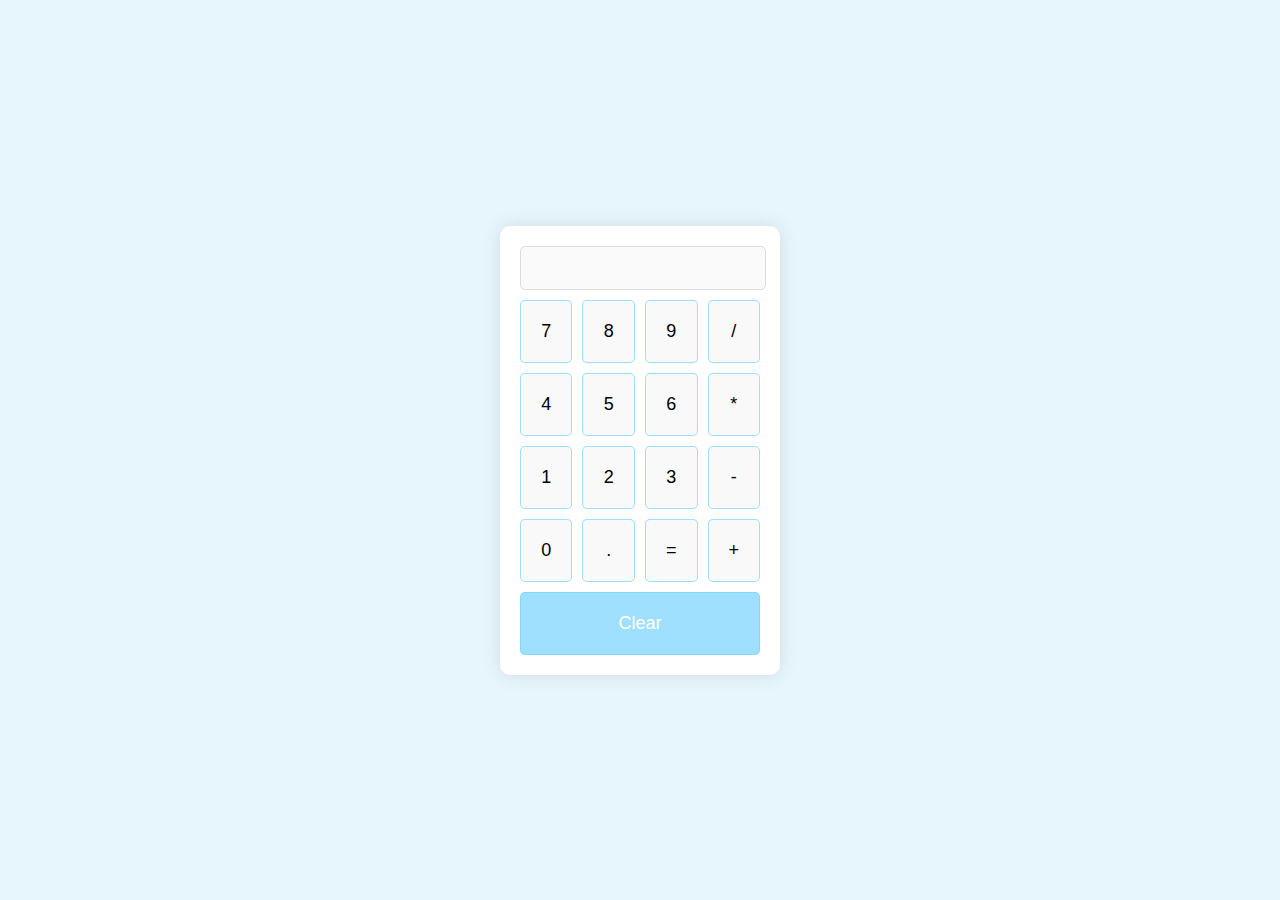
<file: Code/index.html>
<!DOCTYPE html>
<html lang="en">
<head>
    <meta charset="UTF-8">
    <meta name="viewport" content="width=device-width, initial-scale=1.0">
    <title>Simple Calculator♡</title>
    <link rel="stylesheet" href="styles.css">
</head>
<body>
    <div class="calculator">
        <input type="text" id="display" disabled>
        <div class="buttons">
            <!-- Number buttons -->
            <button class="btn">7</button>
            <button class="btn">8</button>
            <button class="btn">9</button>
            <button class="btn">/</button>
            
            <button class="btn">4</button>
            <button class="btn">5</button>
            <button class="btn">6</button>
            <button class="btn">*</button>
            
            <button class="btn">1</button>
            <button class="btn">2</button>
            <button class="btn">3</button>
            <button class="btn">-</button>
            
            <button class="btn">0</button>
            <button class="btn">.</button>
            <button class="btn">=</button>
            <button class="btn">+</button>

            <!-- Clear button -->
            <button class="btn" id="clear">Clear</button>
        </div>
    </div>
    <script src="script.js"></script> <!--In HTML, JavaScript code is inserted between <script> and </script> tags.-->
</body>
</html>
</file>
<file: Code/styles.css>
body {
    font-family: 'Times New Roman', Times, serif;
    background-color: #e7f6fc;
    display: flex;
    justify-content: center;
    align-items: center;
    height: 100vh;
    margin: 0;
}

.calculator {
    background-color: #ffffff;
    padding: 20px;
    border-radius: 10px;
    box-shadow: 0 0 20px rgba(0, 0, 0, 0.1);
}

#display {
    width: 100%;
    height: 40px;
    margin-bottom: 10px;
    text-align: right;
    font-size: 18px;
    border: 1px solid #ddd;
    border-radius: 5px;
}

.buttons {
    display: grid;
    grid-template-columns: repeat(4, 1fr);
    gap: 10px;
}

.btn {
    padding: 20px;
    font-size: 18px;
    background-color: #f9f9f9;
    border: 1px solid #7ad3ffb9;
    border-radius: 5px;
    cursor: pointer;
    text-align: center;
}

.btn:hover {
    background-color: #f1f1f1;
}

#clear {
    grid-column: span 4;
    background-color: #7ad3ffb9;
    color: white;
}
</file>
